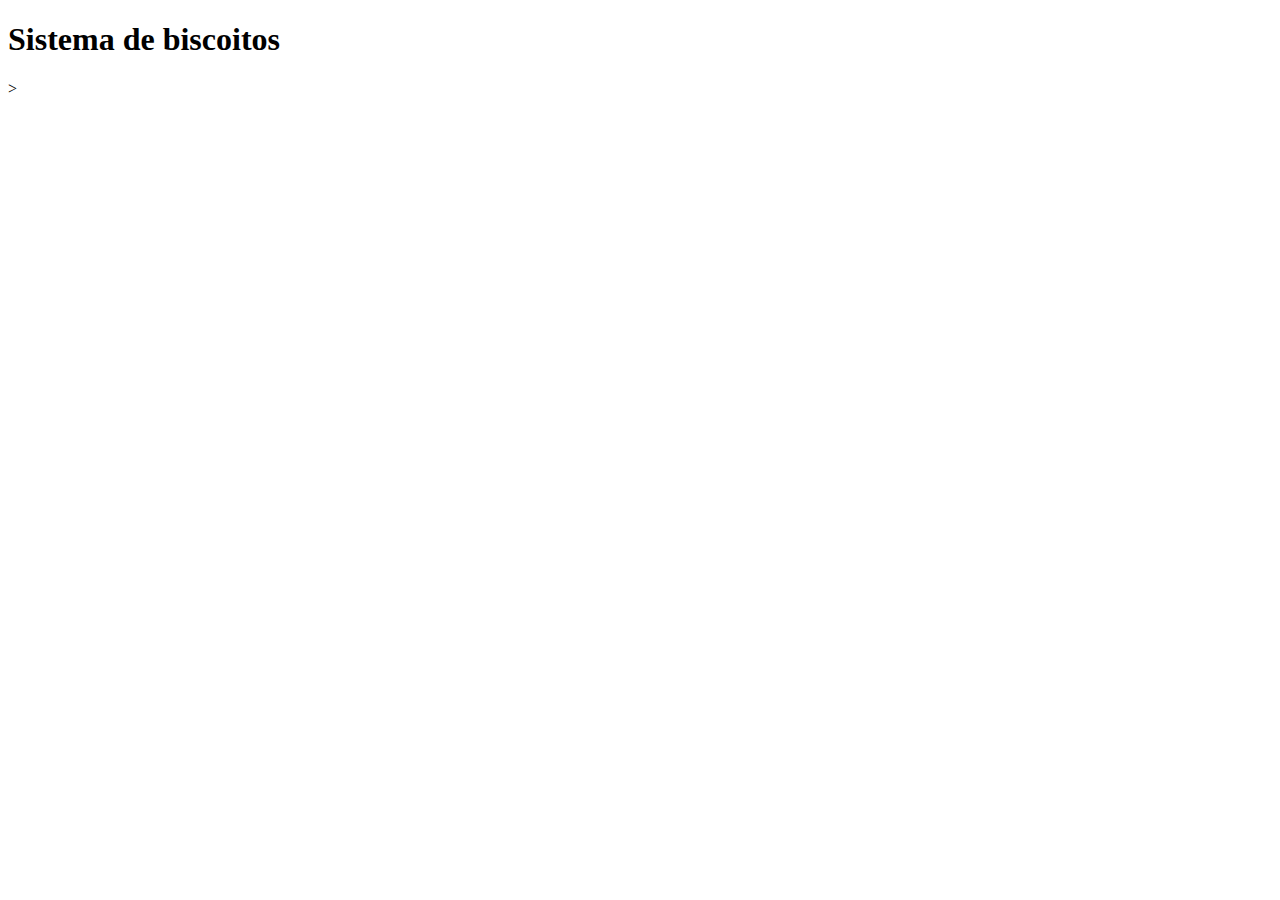
<file: src/Html/cookie.html>
<!DOCTYPE html>
<html>
  <head>
    <title>Teste com Cookies</title>
  </head>
  <body onload="checkCookie()">
    <h1>Sistema de biscoitos</h1>
    <p id="msg" style="color: red"></p>
    <script src="../Javascript/cookie.js"></script>
  </body>
</html>
>
</file>
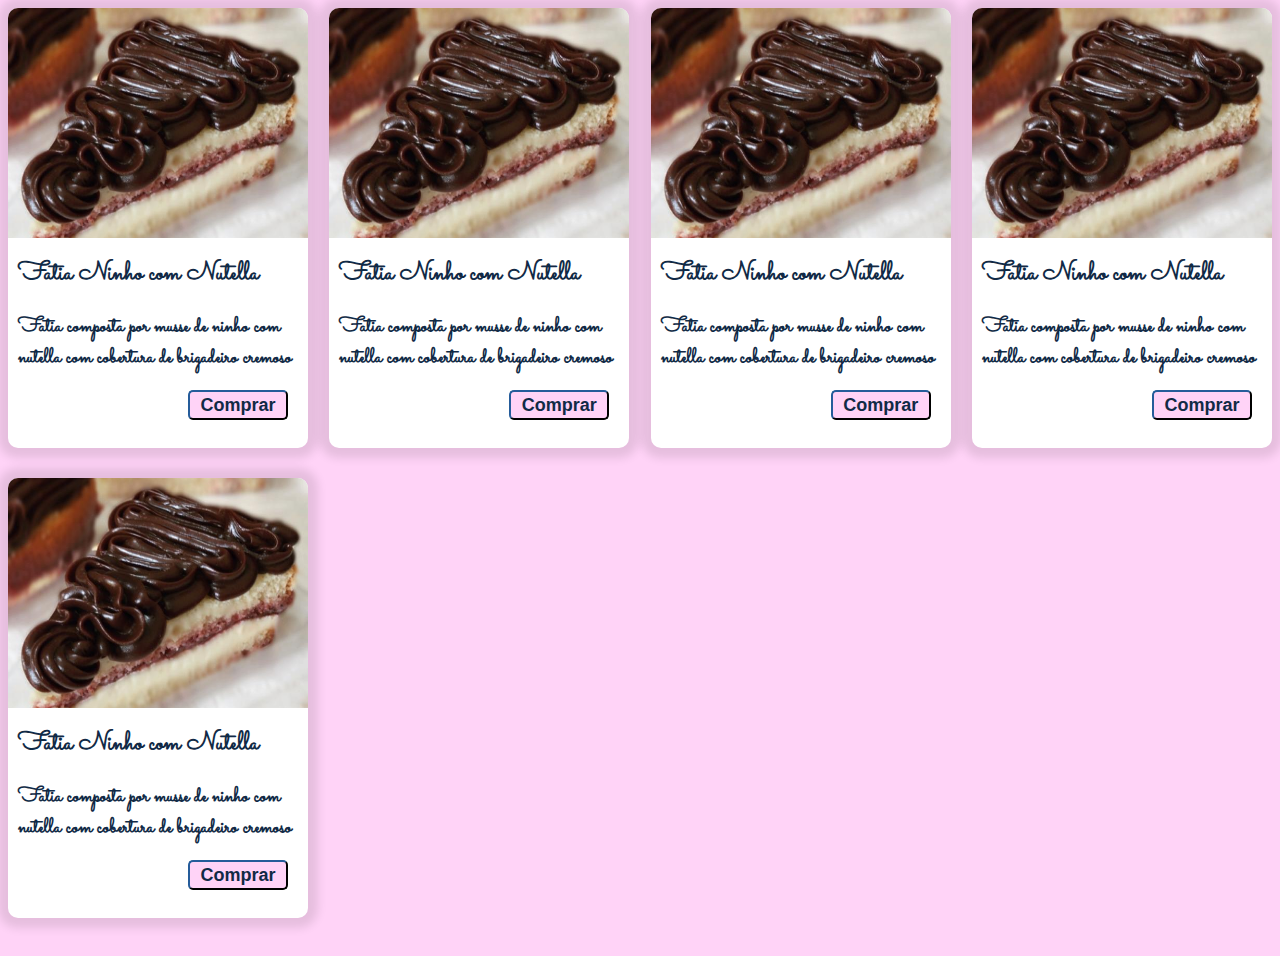
<file: src/Html/fatias.html>
<!DOCTYPE html>
<html lang="pt-BR">
  <head>
    <meta charset="UTF-8" />
    <link rel="stylesheet" href="../Css/productsHome.css" />
    <title>Fatias</title>
  </head>
  <body>
    <div id="products">
      <div class="box-product">
        <img class="product-img" src="../img/fatia-ninho-morango.jpeg" />
        <h1 class="product-title">Fatia Ninho com Nutella</h1>
        <h2 class="product-description">
          Fatia composta por musse de ninho com nutella com cobertura de
          brigadeiro cremoso
        </h2>
        <div class="button">
          <button>Comprar</button>
        </div>
      </div>

      <div class="box-product">
        <img class="product-img" src="../img/fatia-ninho-morango.jpeg" />
        <h1 class="product-title">Fatia Ninho com Nutella</h1>
        <h2 class="product-description">
          Fatia composta por musse de ninho com nutella com cobertura de
          brigadeiro cremoso
        </h2>
        <div class="button">
          <button>Comprar</button>
        </div>
      </div>

      <div class="box-product">
        <img class="product-img" src="../img/fatia-ninho-morango.jpeg" />
        <h1 class="product-title">Fatia Ninho com Nutella</h1>
        <h2 class="product-description">
          Fatia composta por musse de ninho com nutella com cobertura de
          brigadeiro cremoso
        </h2>
        <div class="button">
          <button>Comprar</button>
        </div>
      </div>

      <div class="box-product">
        <img class="product-img" src="../img/fatia-ninho-morango.jpeg" />
        <h1 class="product-title">Fatia Ninho com Nutella</h1>
        <h2 class="product-description">
          Fatia composta por musse de ninho com nutella com cobertura de
          brigadeiro cremoso
        </h2>
        <div class="button">
          <button>Comprar</button>
        </div>
      </div>

      <div class="box-product">
        <img class="product-img" src="../img/fatia-ninho-morango.jpeg" />
        <h1 class="product-title">Fatia Ninho com Nutella</h1>
        <h2 class="product-description">
          Fatia composta por musse de ninho com nutella com cobertura de
          brigadeiro cremoso
        </h2>
        <div class="button">
          <button>Comprar</button>
        </div>
      </div>
    </div>
  </body>
</html>
</file>
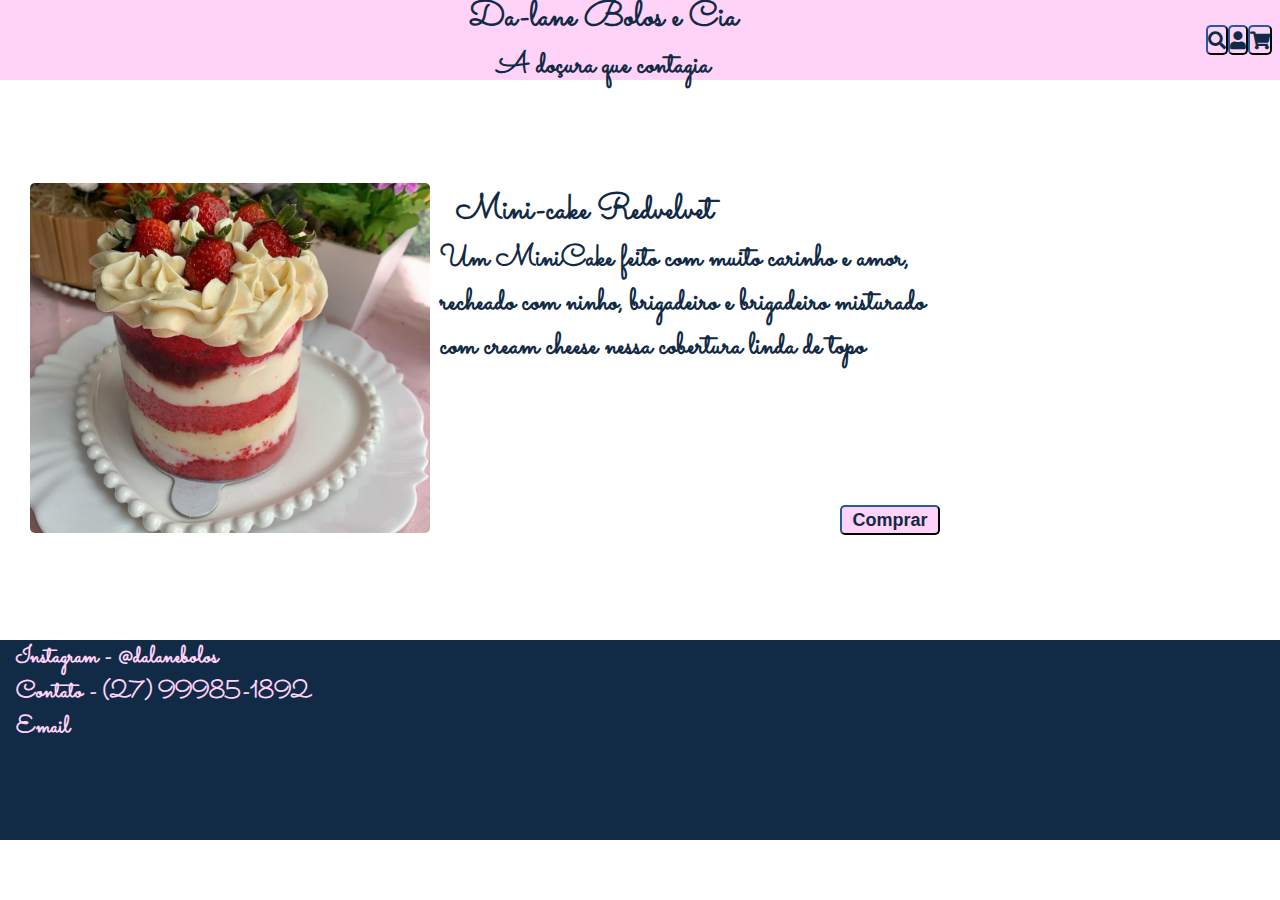
<file: src/Html/product.html>
<!DOCTYPE html>
<html lang="en">
  <head>
    <meta charset="UTF-8" />
    <link rel="stylesheet" href="../Css/product.css" />
    <title>Produto</title>
  </head>
  <body>
    <header>
      <div class="header-bar">
        <div class="header-text">
          <h1>Da-lane Bolos e Cia</h1>
          <h2>A doçura que contagia</h2>
        </div>

        <div class="container-icons">
          <button class="fa fa-search">
          <button class="fas fa-user">
          <button class="fas fa-shopping-cart">
        </div>
      </div>
    </header>

    <main>
      <section class="content-product">

        <div>
          <img src="../img/minicake-redvelvet.jpeg" />
        </div>

        <div class="product-text">
          <h1>Mini-cake Redvelvet</h1>
          <h2>Um MiniCake feito com muito carinho e amor, recheado com ninho, brigadeiro e brigadeiro misturado com cream cheese nessa cobertura linda de topo</h2>

          <div class="button">
            <button>Comprar</button>
          </div>
        </div> 
      </section>
    </main>

    <main>
      <footer>
        <section>
          <h1>Instagram - @dalanebolos</h1>
          <h1>Contato - (27) 99985-1892</h1>
          <h1>Email</h1>
        </section>
      </footer>
    </main>
  </body>
</html>
</file>
<file: src/Css/productsHome.css>
@import url("https://fonts.googleapis.com/css2?family=Sacramento&display=swap");

body {
  background-color: #ffd3f7;
}

#products {
  display: flex;
  flex-direction: row;
  flex-wrap: wrap;
  justify-content: space-between;
  align-content: space-between;

  width: 100%;
  height: 100%;
}

.box-product {
  width: 300px;
  height: 440px;
  background-color: white;
  box-shadow: 0 0 10px 10px rgba(0, 0, 0, 0.1);
  border-radius: 10px;
  margin-bottom: 30px;
}

.product-img {
  display: flex;
  background-size: cover;
  width: 100%;
  height: 230px;
  border-top-left-radius: 10px;
  border-top-right-radius: 10px;
  object-fit: cover;
}

.product-title {
  font-family: Sacramento, Arial, Helvetica;
  font-size: 26px;
  padding-left: 10px;
  color: #112a46;
}

.product-description {
  font-family: Sacramento, Arial, Helvetica, sans-serif;
  font-size: 21px;
  padding-left: 10px;
  color: #112a46;
}

.button {
  display: flex;
  justify-content: flex-end;
  padding-right: 20px;
}

button {
  display: flex;
  align-items: center;
  justify-content: center;
  font-family: Arial, Helvetica, sans-serif;
  font-weight: bold;
  font-size: 18px;
  background-color: #ffd3f7;
  color: #112a46;
  border-radius: 5px;
  border-color: #112a46;
  width: 100px;
  height: 30px;
}
</file>
<file: src/Css/product.css>
@import url("https://cdnjs.cloudflare.com/ajax/libs/font-awesome/5.15.3/css/all.min.css");
@import url("https://fonts.googleapis.com/css2?family=Sacramento&display=swap");

* {
  margin: 0;
  padding: 0;
}

header {
  width: 100%;
  height: 80px;
  background-color: #ffd3f7;
  display: flex;
  flex-direction: row;
  justify-content: space-between;
}

h1 {
  font-family: Sacramento, Arial, Helvetica;
  font-size: 35px;
  color: #112a46;
  padding: 0 16px;
}

h2 {
  display: flex;
  font-family: Sacramento, Arial, Helvetica;
  font-size: 30px;
  justify-content: center;
  color: #112a46;
}

.header-bar {
  display: flex;
  flex-direction: row;
  justify-content: space-between;
  width: 100%;
}

.header-text {
  color: white;
  width: 100%;
  display: flex;
  flex-direction: column;
  align-items: center;
  justify-content: center;
}

.container-icons {
  height: 100%;
  width: 5%;
  align-items: center;
  justify-content: center;
  justify-content: space-between;
  display: flex;
  padding-right: 10px;
  font-size: 24px;
  color: #112a46;
}

.content-product {
  display: flex;
  flex-direction: row;
  align-items: center;
  padding: 30px;
  width: 100%;
  height: 500px;
}

.content-product img {
  height: 350px;
  width: 400px;
  object-fit: cover;
  border-radius: 5px;
}

.product-text {
  display: flex;
  flex-direction: column;
  width: 500px;
  height: 350px;
  padding-left: 10px;
}

.button {
  height: 100%;
  display: flex;
  align-items: flex-end;
  justify-content: flex-end;
}

button {
  display: flex;
  align-items: center;
  justify-content: center;
  font-family: Arial, Helvetica, sans-serif;
  font-weight: bold;
  font-size: 18px;
  background-color: #ffd3f7;
  color: #112a46;
  border-radius: 5px;
  border-color: #112a46;
  width: 100px;
  height: 30px;
}

footer {
  display: flex;
  flex-direction: column;
  width: 100%;
  height: 200px;
  background-color: #112a46;
}

footer h1 {
  font-size: 24px;
  color: #ffd3f7;
}
</file>
